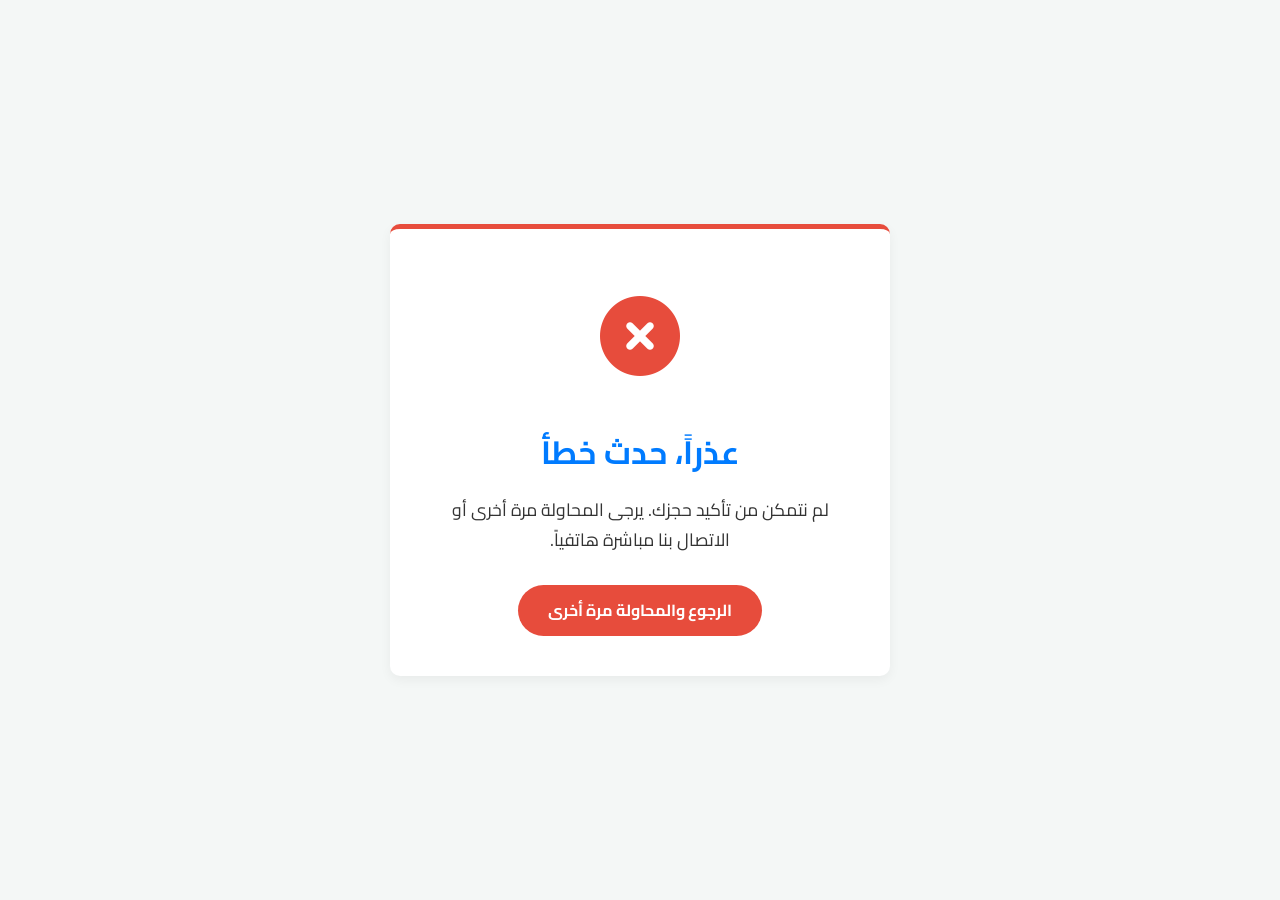
<file: booking_error.html>
<!DOCTYPE html>
<html lang="ar" dir="rtl">
  <head>
    <meta charset="UTF-8" />
    <meta name="viewport" content="width=device-width, initial-scale=1.0" />
    
    <title>خطأ في الحجز | فاميلي كلينك</title>
    <link rel="stylesheet" href="style.css" />
    <link
      rel="stylesheet"
      href="https://cdnjs.cloudflare.com/ajax/libs/font-awesome/6.5.2/css/all.min.css"
    />
    <style>
      /* تنسيقات خاصة بصفحة التأكيد */
      body {
        display: flex;
        justify-content: center;
        align-items: center;
        min-height: 100vh;
        background-color: var(--light-bg-color);
        font-family: 'Cairo', sans-serif;
      }
      .confirmation-card {
        background: var(--white-color);
        padding: 40px;
        border-radius: 10px;
        box-shadow: var(--box-shadow);
        text-align: center;
        max-width: 500px;
        margin: 20px;
        border-top: 5px solid #e74c3c; /* لون أحمر للخطأ */
      }
      .confirmation-icon {
        font-size: 5rem;
        color: #e74c3c;
        margin-bottom: 20px;
      }
      h2 {
        color: var(--primary-color);
        font-size: 2rem;
        margin-bottom: 15px;
      }
      p {
        font-size: 1.1rem;
        color: var(--text-color);
        margin-bottom: 30px;
      }
    </style>
  </head>
  <body>
    <div class="confirmation-card">
      <div class="confirmation-icon">
        <i class="fa-solid fa-circle-xmark"></i>
      </div>
      <h2>عذراً، حدث خطأ</h2>
      <p>
        لم نتمكن من تأكيد حجزك. يرجى المحاولة مرة أخرى أو الاتصال بنا مباشرة
        هاتفياً.
      </p>
      
      <a href="javascript:history.back()" class="btn" style="background-color: #e74c3c;"
        >الرجوع والمحاولة مرة أخرى</a
      >
    </div>
  </body>
</html>
</file>
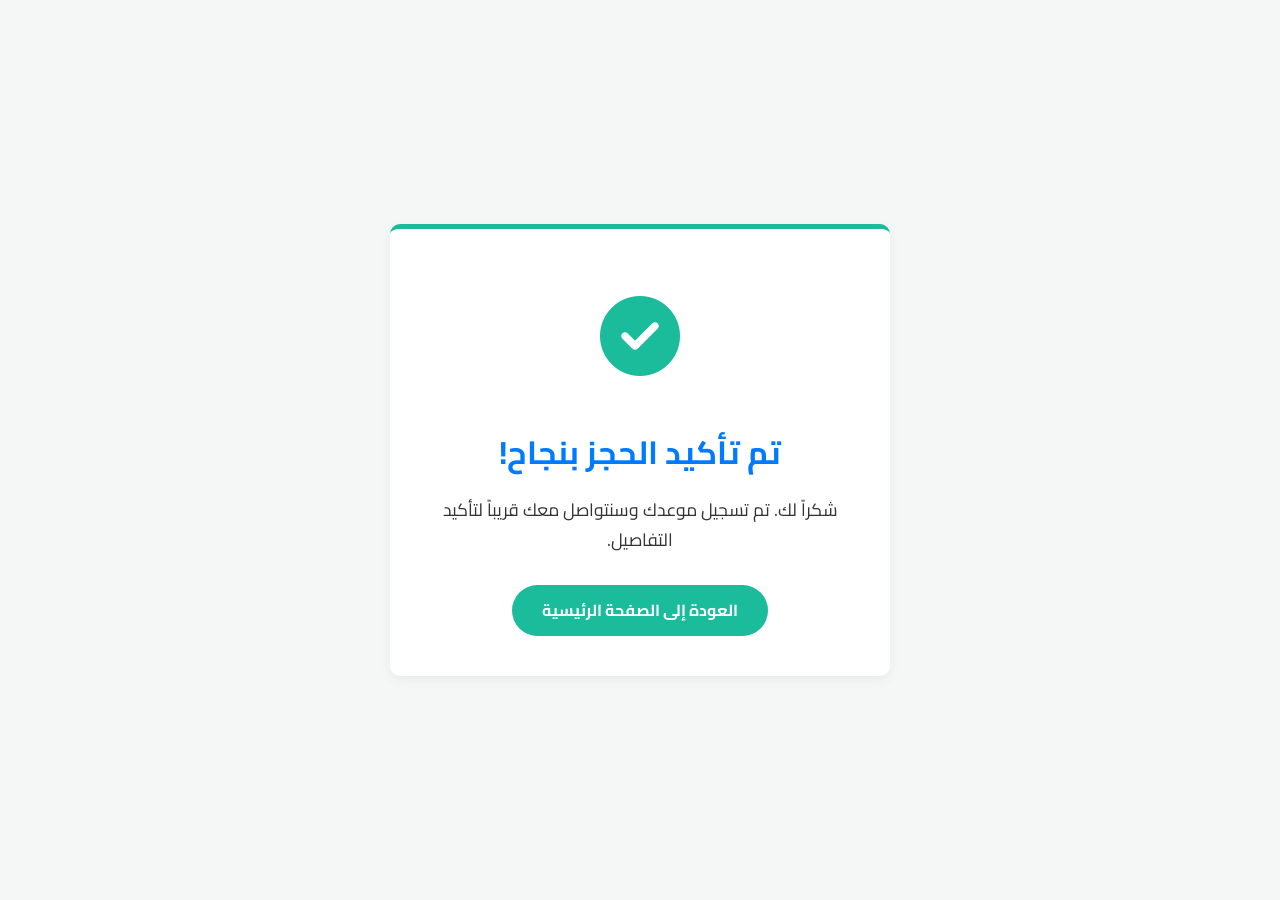
<file: booking_success.html>
<!DOCTYPE html>
<html lang="ar" dir="rtl">
  <head>
    <meta charset="UTF-8" />
    
    <meta name="viewport" content="width=device-width, initial-scale=1.0" />
    
    <title>تم تأكيد الحجز | فاميلي كلينك</title>
    <meta name="author" content="fouadgamil" />

    <link rel="canonical" href="https://your-website.com/booking_success.html" />

    <link rel="icon" href="images/favicon.png" type="image/png" />
    <link rel="apple-touch-icon" href="images/apple-touch-icon.png" />

    <meta property="og:title" content="تم تأكيد الحجز | فاميلي كلينك" />
    <meta property="og:description" content="صفحة تأكيد الحجز - عيادة فاميلي كلينك." />
    <meta property="og:type" content="website" />
    <meta property="og:url" content="https://your-website.com/booking_success.html" />
    <meta property="og:image" content="https://your-website.com/images/clinic_social_image.jpg" />
    <meta property="og:image:width" content="1200" />
    <meta property="og:image:height" content="630" />
    <meta property="og:site_name" content="Family Clinic" />

    <meta name="robots" content="noindex, nofollow" />

    <link rel="stylesheet" href="style.css" />
    <link
      rel="stylesheet"
      href="https://cdnjs.cloudflare.com/ajax/libs/font-awesome/6.5.2/css/all.min.css"
    />
    <style>
      /* تنسيقات خاصة بصفحة التأكيد */
      body {
        display: flex;
        justify-content: center;
        align-items: center;
        min-height: 100vh;
        background-color: var(--light-bg-color);
        font-family: 'Cairo', sans-serif;
      }
      .confirmation-card {
        background: var(--white-color);
        padding: 40px;
        border-radius: 10px;
        box-shadow: var(--box-shadow);
        text-align: center;
        max-width: 500px;
        margin: 20px;
        border-top: 5px solid var(--secondary-color); /* لون أخضر للنجاح */
      }
      .confirmation-icon {
        font-size: 5rem;
        color: var(--secondary-color);
        margin-bottom: 20px;
      }
      h2 {
        color: var(--primary-color);
        font-size: 2rem;
        margin-bottom: 15px;
      }
      p {
        font-size: 1.1rem;
        color: var(--text-color);
        margin-bottom: 30px;
      }
    </style>
  </head>
  <body>
    <div class="confirmation-card">
      <div class="confirmation-icon">
        <i class="fa-solid fa-circle-check"></i>
      </div>
      <h2>تم تأكيد الحجز بنجاح!</h2>
      <p>شكراً لك. تم تسجيل موعدك وسنتواصل معك قريباً لتأكيد التفاصيل.</p>
      
      <a href="index.html" class="btn">العودة إلى الصفحة الرئيسية</a>
    </div>
  </body>
</html>
</file>
<file: style.css>
/* --- (جديد) 1. استيراد الخطوط المميزة (Google Fonts) --- */
@import url('https://fonts.googleapis.com/css2?family=Cairo:wght@400;500;700&display=swap');
@import url('https://fonts.googleapis.com/css2?family=Poppins:wght@400;500;700&display=swap');

/* --- 2. متغيرات الألوان والأنماط العامة --- */
:root {
  --primary-color: #007bff; /* أزرق طبي احترافي */
  --primary-color-rgb: 0, 123, 255; /* جديد: نفس اللون بصيغة RGB */
  --secondary-color: #1abc9c; /* أخضر مائل للأزرق (مريح) */
  --text-color: #333; /* لون النص الرئيسي */
  --light-bg-color: #f4f7f6; /* لون خلفية فاتح للأقسام */
  --white-color: #ffffff;
  --box-shadow: 0 4px 12px rgba(0, 0, 0, 0.05);
}

* {
  box-sizing: border-box;
  margin: 0;
  padding: 0;
}

body {
  line-height: 1.7;
  background-color: var(--white-color);
  color: var(--text-color);
}

/* (جديد) التحكم في الخط والاتجاه بناءً على اللغة */
body.lang-ar {
  font-family: 'Cairo', sans-serif; /* <-- تم التغيير */
  direction: rtl;
}
body.lang-en {
  font-family: 'Poppins', sans-serif; /* <-- تم التغيير */
  direction: ltr;
}

.container {
  max-width: 1100px;
  margin: 0 auto;
  padding: 0 20px;
}

a {
  text-decoration: none;
  color: var(--primary-color);
}

ul {
  list-style: none;
}

section {
  padding: 60px 0;
}

section h3, .partners-section h2 {
  text-align: center;
  font-size: 2.2rem;
  color: var(--primary-color);
  margin-bottom: 40px;
  font-weight: 700;
}

/* --- 3. رأس الصفحة (Header) --- */
header {
  background: var(--white-color);
  padding: 15px 0;
  position: sticky;
  top: 0;
  z-index: 1000;
  transition: padding 0.3s ease, box-shadow 0.3s ease,
    background-color 0.3s ease;
}

header.scrolled {
  padding: 10px 0; 
  box-shadow: 0 4px 12px rgba(0, 0, 0, 0.08); 
  background-color: rgba(255, 255, 255, 0.98); 
  backdrop-filter: blur(5px); 
}

/* (معدل) تعديل هذا القسم ليتوسط القائمة */
header .container {
  display: flex;
  /* justify-content: space-between; <-- إزالة هذا السطر */
  align-items: center;
  gap: 30px; /* (جديد) إضافة فجوة بين اللوجو والقائمة */
}

/* --- (معدل) لوجو مائل ومزخرف --- */
.logo {
  font-size: 1.9rem;
  font-weight: 700;
  color: var(--primary-color);
  display: inline-block;
  transition: transform 0.3s ease;
  font-style: italic;
  text-shadow: 1px 1px 2px rgba(0, 0, 0, 0.1); 
  animation: pulseLogoGlow 3s infinite ease-in-out; 
  flex-shrink: 0; /* (جديد) منع اللوجو من الانضغاط */
}


.logo:hover {
  transform: scale(1.05);
}

@keyframes pulseLogoGlow {
  0% {
    text-shadow: 1px 1px 2px rgba(0, 0, 0, 0.1);
  }
  50% {
    text-shadow: 0 0 10px rgba(var(--primary-color-rgb), 0.7), 0 0 20px rgba(26, 188, 156, 0.3);
  }
  100% {
    text-shadow: 1px 1px 2px rgba(0, 0, 0, 0.1);
  }
}

/* (جديد) اجعل شريط التنقل يتمدد ليملأ الفراغ */
header nav {
  flex-grow: 1;
}

/* (معدل) اجعل القائمة بداخل شريط التنقل تتمدد */
header nav ul {
  display: flex;
  align-items: center;
  width: 100%; /* (جديد) اجعلها تملأ شريط التنقل */
  white-space: nowrap; /* (جديد) منع الروابط من النزول لسطر جديد */
}


/* (معدل) هذا هو التعديل الأساسي لحل مشكلة اللغة الإنجليزية */
header nav li {
  /* (جديد) التحكم في الهامش حسب اللغة */
  body.lang-ar & { margin-right: 20px; } /* <-- (معدل) تم التغيير من 25 إلى 20 */
  body.lang-en & { margin-left: 20px; } /* <-- (معدل) تم التغيير من 17 إلى 20 */
}

header nav a {
  color: var(--text-color);
  font-weight: 500;
  padding: 5px 0;
  border-bottom: 2px solid transparent;
  transition: color 0.3s, border-bottom-color 0.3s;
}

header nav a:hover,
header nav a.active {
  color: var(--primary-color);
  border-bottom-color: var(--primary-color);
}

/* --- (جديد) تصميم زر تبديل اللغة --- */
.lang-btn {
  background: var(--primary-color);
  color: var(--white-color);
  border: none;
  padding: 8px 12px;
  border-radius: 20px;
  cursor: pointer;
  font-family: 'Poppins', sans-serif; /* <-- تم التغيير */
  font-weight: 700;
  font-size: 0.9rem;
  transition: background-color 0.3s, transform 0.3s;
}
.lang-btn:hover {
  background-color: #0056b3;
  transform: scale(1.05);
}

/* --- 3.1 (معدل) تنظيم أيقونات الهيدر والفاصل --- */

/* (جديد) هذا هو الفاصل السحري 
   ابحث عن الـ li الذي يحتوي على زر اللغة وادفعها للنهاية */
header nav li:has(> #lang-toggle-btn) {
  /* (جديد) تطبيق الفاصل التلقائي (margin: auto) عليه */
  body.lang-ar & { 
    margin-right: auto;  /* ادفع هذا الزر إلى أقصى اليسار */
    margin-left: 0; /* إلغاء الهامش الافتراضي */
    padding: 0; /* (جديد) إلغاء الحشو */
  }
  body.lang-en & { 
    margin-left: auto; /* ادفع هذا الزر إلى أقصى اليمين */
    margin-right: 0; /* إلغاء الهامش الافتراضي */
    padding: 0; /* (جديد) إلغاء الحشو */
  }
}

/* (معدل) li الأيقونة الاجتماعية (صفحة index.html فقط) */
header nav li.header-social-icon {
  position: relative;
  /* (معدل) إزالة margin: auto من هنا */
  
  /* (جديد) فقط أضف مسافة *بين* الأيقونة وزر اللغة */
  body.lang-ar & { 
    margin-left: 15px; /* مسافة عن الزر الذي على يسارها */
    margin-right: 0; /* إلغاء الهامش الافتراضي */
    padding: 0; /* (جديد) إلغاء الحشو */
  }
  body.lang-en & { 
    margin-right: 15px; /* مسافة عن الزر الذي على يمينها */
    margin-left: 0; /* إلغاء الهامش الافتراضي */
    padding: 0; /* (جديد) إلغاء الحشو */
  }
}

/* (جديد) إزالة الفاصل الخطي (هذه القاعدة موجودة مسبقاً) */
header nav li.header-social-icon::before {
  display: none;
}


header nav li.header-social-icon a {
  display: inline-block;
  width: 36px; /* حجم أصغر للهيدر */
  height: 36px;
  background-color: rgba(var(--primary-color-rgb), 0.1);
  color: var(--primary-color);
  border-radius: 50%;
  text-align: center;
  line-height: 36px; /* لمطابقة الارتفاع */
  font-size: 1rem;
  transition: all 0.3s ease;
  border: none; /* إزالة الخط السفلي */
  padding: 0; /* إزالة الحشو الافتراضي للروابط */
}

header nav li.header-social-icon a:hover {
  background-color: var(--primary-color);
  color: var(--white-color);
  transform: scale(1.1);
  border: none; /* تأكيد إزالة الخط السفلي عند الـ hover */
}

header nav li.header-social-icon a i {
  line-height: 36px; /* لضمان التوسيط العمودي للأيقونة نفسها */
}


/* --- 4. القسم الترحيبي (Hero) --- */
.hero {
  background-image: linear-gradient(
      rgba(0, 123, 255, 0.7),
      rgba(0, 80, 160, 0.8)
    ),
    url('https://images.unsplash.com/photo-1576091160550-2173dba999ef?q=80&w=2070&auto-format&fit=crop');
  background-size: cover;
  background-position: center;
  color: var(--white-color);
  text-align: center;
  padding: 100px 0;
}

.hero h2 {
  font-size: 3rem;
  font-weight: 700;
  margin-bottom: 20px;
}

.hero p {
  font-size: 1.25rem;
  margin-bottom: 30px;
}

.btn {
  display: inline-block;
  background: var(--secondary-color);
  color: var(--white-color);
  padding: 12px 30px;
  border-radius: 50px; 
  font-weight: 700;
  text-transform: uppercase;
  border: none;
  cursor: pointer;
  transition: background-color 0.3s, transform 0.3s;
}

.btn:hover {
  background-color: #16a085;
  transform: translateY(-3px);
}

/* --- (جديد) قسم "من نحن" ورسالتنا ورؤيتنا --- */
#about {
  background-color: var(--white-color);
}

.about-content {
  max-width: 800px;
  margin: 0 auto 40px auto;
  text-align: center;
}

.about-content p {
  font-size: 1.15rem;
  color: #555;
  line-height: 1.8;
}

.mission-vision-grid {
  display: grid;
  grid-template-columns: repeat(auto-fit, minmax(300px, 1fr));
  gap: 30px;
  margin-top: 40px;
}

.mv-card {
  background: var(--light-bg-color);
  padding: 30px;
  border-radius: 10px;
  text-align: center;
  border-top: 4px solid var(--secondary-color);
  box-shadow: var(--box-shadow);
  transition: transform 0.3s, box-shadow 0.3s;
}

.mv-card:hover {
  transform: translateY(-5px);
  box-shadow: 0 10px 15px rgba(0,0,0,0.07);
}

.mv-icon {
  width: 70px;
  height: 70px;
  margin: 0 auto 20px auto;
  background-color: rgba(var(--primary-color-rgb), 0.1);
  border-radius: 50%;
  display: flex;
  align-items: center;
  justify-content: center;
}

.mv-icon i {
  font-size: 2rem;
  color: var(--primary-color);
}

.mv-card h4 {
  color: var(--primary-color);
  font-size: 1.5rem;
  margin-bottom: 10px;
}

.mv-card p {
  font-size: 1rem;
  color: #555;
}


/* --- 5. قسم الخدمات (Services) --- */
#services {
  background-color: var(--light-bg-color);
}

.service-grid {
  display: grid;
  grid-template-columns: repeat(auto-fit, minmax(300px, 1fr));
  gap: 30px;
}

.service-card {
  background: var(--white-color);
  border-radius: 10px;
  box-shadow: var(--box-shadow);
  text-align: center;
  padding: 30px;
  transition: transform 0.3s, box-shadow 0.3s;
}

.service-card:hover {
  transform: translateY(-10px);
  box-shadow: 0 10px 20px rgba(0, 0, 0, 0.1);
}

/* --- (تعديل) لجعل الأيقونات تقبل SVG --- */
.service-card .service-icon {
  width: 80px;
  height: 80px;
  margin: 0 auto 25px auto;
  background-color: rgba(var(--primary-color-rgb), 0.1); 
  border-radius: 50%; 
  display: flex;
  align-items: center;
  justify-content: center;
  transition: all 0.3s ease;
  padding: 18px; /* (جديد) هام لضبط حجم الـ SVG */
}

/* (معدل) استهداف "i" و "svg" */
.service-card .service-icon i,
.service-card .service-icon svg {
  font-size: 2.5rem; /* للأيقونات القديمة */
  color: var(--primary-color); 
  width: 100%; /* (جديد) لجعل الـ SVG يملأ الدائرة */
  height: 100%; /* (جديد) */
  fill: var(--primary-color); /* (جديد) لتلوين الـ SVG */
  transition: all 0.3s ease;
}

.service-card:hover .service-icon {
  background-color: var(--primary-color); 
}

/* (معدل) استهداف "i" و "svg" عند الـ hover */
.service-card:hover .service-icon i,
.service-card:hover .service-icon svg {
  color: var(--white-color); 
  fill: var(--white-color); /* (جديد) لتلوين الـ SVG بالأبيض */
}
/* --- نهاية تعديل أيقونات الخدمات --- */


.service-card h4 {
  color: var(--primary-color);
  font-size: 1.5rem;
  margin-bottom: 10px;
}

/* --- 6. قسم الأطباء (Doctors) --- */
#doctors {
  background-color: var(--white-color);
  background-image: url('https://www.toptal.com/designers/subtlepatterns/uploads/plus.png');
  background-repeat: repeat;
}

.doctor-grid {
  display: grid;
  grid-template-columns: repeat(auto-fit, minmax(300px, 1fr));
  gap: 30px;
}

.doctor-card {
  background: var(--white-color);
  border-radius: 10px;
  box-shadow: var(--box-shadow);
  padding: 20px;
  border-top: 5px solid var(--secondary-color);
}

.doctor-card h4 {
  color: var(--primary-color);
  font-size: 1.6rem;
  margin-bottom: 10px;
}

.doctor-card p {
  font-size: 1.1rem;
  color: #555;
}

/* --- 7. قسم حجز المواعيد (Appointment) --- */
#appointment {
  background-color: var(--light-bg-color);
}

/* --- (جديد) قسم شركات التأمين --- */
.partners-section {
  padding: 60px 0;
  background-color: #ffffff;
}

.logo-grid {
  display: grid;
  grid-template-columns: repeat(auto-fit, minmax(150px, 1fr));
  gap: 30px;
  align-items: center;
  justify-items: center;
}

.logo-item {
  text-align: center;
  transition: transform 0.3s ease;
}

.logo-item:hover {
  transform: scale(1.1);
}

.logo-circle {
  width: 130px;
  height: 130px;
  border-radius: 50%;
  background-color: #f4f7f6;
  border: 1px solid #eee;
  display: flex;
  align-items: center;
  justify-content: center;
  overflow: hidden;
  margin: 0 auto 15px auto;
  box-shadow: 0 4px 10px rgba(0, 0, 0, 0.05);
}

.logo-circle img {
  max-width: 90%;
  max-height: 90%;
  object-fit: contain;
}

.logo-item h4 {
  color: var(--text-color);
  font-size: 1.1rem;
  font-weight: 700;
}
/* --- نهاية قسم شركات التأمين --- */


/* --- 8. قسم التواصل (Contact) --- */
#contact {
  background-color: var(--primary-color);
  color: var(--white-color);
  text-align: center;
}

#contact h3 {
  color: var(--white-color);
}

#contact p {
  font-size: 1.15rem;
  margin-bottom: 10px;
}

/* --- 9. تذييل الصفحة (Footer) --- */
footer {
  background: #333;
  color: #aaa;
  text-align: center;
  padding: 25px 0;
}

footer p {
  margin: 0;
}

/* --- (جديد) تنسيق خريطة الموقع --- */
.map-container {
  margin-top: 30px;
  border-radius: 10px;
  overflow: hidden; /* لإخفاء زوايا الخريطة وتطبيق التدوير */
  box-shadow: 0 5px 15px rgba(0, 0, 0, 0.1);
  border: 3px solid var(--white-color); /* (اختياري) لإضافة إطار أبيض حول الخريطة */
}

.map-container iframe {
  display: block; /* لإزالة أي مسافات إضافية أسفل الخريطة */
  width: 100%;
  border: 0;
}

/* --- (جديد) تنسيق زر قائمة الموبايل (الهامبرجر) --- */
.menu-toggle {
  display: none; /* إخفاء الزر على الكمبيوتر */
  background: none;
  border: none;
  font-size: 1.8rem;
  color: var(--primary-color);
  cursor: pointer;
}


/* --- 10. التجاوب مع الشاشات (Responsive) --- */
@media (max-width: 768px) {
  header .container {
    flex-direction: column;
    text-align: center;
    gap: 15px; /* (معدل) تقليل الفجوة في الموبايل */
  }

  /* === (جديد) كود قائمة الموبايل === */
  .menu-toggle {
    display: block;
    order: -1; /* يجعله يسبق القائمة في الترتيب */
    margin-bottom: 15px; 
  }

  header nav {
    width: 100%;
    display: none; /* إخفاء القائمة افتراضياً */
  }

  header nav.is-active {
    display: block; /* إظهار القائمة عند الضغط */
  }
  /* === نهاية كود قائمة الموبايل === */


  header nav ul {
    flex-direction: column;
    margin-top: 0; /* (معدل) */
    width: 100%; /* (مهم) لضمان التوسيط في الموبايل */
    white-space: normal; /* (جديد) السماح بالالتفاف في الموبايل */
  }

  header nav li {
    /* (جديد) إزالة الهوامش الجانبية في الموبايل */
    margin-right: 0 !important;
    margin-left: 0 !important;
    margin-bottom: 10px;
  }

  /* (جديد) تعديل أيقونة الهيدر في الموبايل */
  header nav li.header-social-icon {
    margin-bottom: 15px; /* مسافة إضافية */
  }
  
  /* (جديد) تعديل زر اللغة في الموبايل */
  header nav li:has(> #lang-toggle-btn) {
     margin-bottom: 10px;
  }
  

  .hero h2 {
    font-size: 2.2rem;
  }

  .hero p {
    font-size: 1.1rem;
  }

  section h3, .partners-section h2 {
    font-size: 1.8rem;
  }
  
  .logo-grid {
    grid-template-columns: repeat(auto-fit, minmax(120px, 1fr));
    gap: 20px;
  }
  .logo-circle {
    width: 100px;
    height: 100px;
  }
  .logo-item h4 {
    font-size: 0.9rem;
  }
}

/* تحسين لبطاقات الأطباء التي أصبحت روابط */
.doctor-grid a {
  display: block;
  text-decoration: none;
  color: inherit;
}

.doctor-grid a .doctor-card:hover {
  transform: translateY(-5px);
  box-shadow: 0 8px 15px rgba(0, 123, 255, 0.2);
}

/* --- 11. تصميم صفحات الحجز الحديثة --- */
.booking-section {
  min-height: calc(100vh - 100px);
  display: flex;
  align-items: center;
  padding: 80px 0;
  position: relative;
  /* (جديد) تعديل اتجاه الخلفية */
  body.lang-ar & {
    background: linear-gradient( to left, var(--light-bg-color) 50%, var(--white-color) 50% );
  }
  body.lang-en & {
    background: linear-gradient( to right, var(--light-bg-color) 50%, var(--white-color) 50% );
  }
}

.booking-section::before {
  content: '';
  position: absolute;
  top: 0;
  width: 250px;
  height: 250px;
  background-color: rgba(var(--primary-color-rgb), 0.1);
  z-index: 1;
  opacity: 0.3;
  /* (جديد) تعديل اتجاه الديكور */
  body.lang-ar & {
    right: 0;
    border-radius: 50% 0 0 50%;
    transform: translate(50%, -50%);
  }
  body.lang-en & {
    left: 0;
    border-radius: 0 50% 50% 0;
    transform: translate(-50%, -50%);
  }
}

.booking-content-wrapper {
  max-width: 1000px;
  margin: 0 auto;
  background: var(--white-color);
  box-shadow: 0 15px 30px rgba(0, 0, 0, 0.1);
  border-radius: 15px;
  display: flex;
  overflow: hidden;
  z-index: 10;
}

.booking-info-panel {
  flex: 1;
  background-color: var(--primary-color);
  color: var(--white-color);
  padding: 30px;
  text-align: center;
  position: relative;
}

.booking-info-panel h3 {
  color: var(--white-color);
  font-size: 1.5rem;
  margin-bottom: 5px;
}

.booking-info-panel p {
  font-size: 1.1rem;
  opacity: 0.9;
}

.doctor-photo-circle {
  width: 150px;
  height: 150px;
  border-radius: 50%;
  overflow: hidden;
  margin: 20px auto;
  border: 5px solid var(--secondary-color);
}

.doctor-photo-circle img {
  width: 100%;
  height: 100%;
  object-fit: cover;
}

.booking-form-panel {
  flex: 2;
  padding: 40px;
  background-color: var(--light-bg-color);
}

.booking-form-panel h3 {
  /* (جديد) تعديل اتجاه النص */
  body.lang-ar & { text-align: right; }
  body.lang-en & { text-align: left; }
  
  color: var(--text-color);
  border-bottom: 2px solid var(--secondary-color);
  padding-bottom: 10px;
  margin-bottom: 25px;
}

/* تنسيقات النموذج (لصفحات الحجز) */
.booking-form-panel #appointment-form input,
.booking-form-panel #appointment-form select,
.booking-form-panel #appointment-form button {
  width: 100%;
  padding: 12px 15px;
  margin-bottom: 15px;
  border: 1px solid #ddd;
  border-radius: 8px;
  font-size: 1rem;
  box-shadow: inset 0 1px 3px rgba(0, 0, 0, 0.05);
  transition: border-color 0.3s ease, box-shadow 0.3s ease;
  
  /* (جديد) تطبيق الخط المناسب للنموذج */
  body.lang-ar & { font-family: 'Cairo', sans-serif; } /* <-- تم التغيير */
  body.lang-en & { font-family: 'Poppins', sans-serif; } /* <-- تم التغيير */
}

.booking-form-panel #appointment-form input:focus,
.booking-form-panel #appointment-form select:focus {
  outline: none;
  border-color: var(--primary-color);
  box-shadow: 0 0 5px rgba(0, 123, 255, 0.3);
}

.booking-form-panel #appointment-form button {
  background: var(--primary-color);
  color: var(--white-color);
  cursor: pointer;
  transition: background-color 0.3s;
}
.booking-form-panel #appointment-form button:hover {
  background: #0056b3;
}

/* تجاوب صفحات الحجز */
@media (max-width: 850px) {
  .booking-section {
    background: var(--light-bg-color);
  }
  .booking-content-wrapper {
    flex-direction: column;
    margin: 20px;
  }
  .booking-info-panel {
    order: -1;
    border-radius: 15px 15px 0 0;
    padding: 20px;
  }
  .booking-form-panel {
    padding: 30px 20px;
  }
}

/* --- 12. تنسيق القائمة المنسدلة (Dropdown Menu) --- */
header nav ul li.dropdown {
  position: relative;
  display: inline-block;
}

header nav ul li.dropdown a.dropbtn {
  position: relative;
  /* (جديد) تعديل الحشو لاتجاه السهم */
  body.lang-ar & { padding-left: 25px; padding-right: 10px; } /* <-- (معدل) */
  body.lang-en & { padding-right: 25px; padding-left: 10px; } /* <-- (معدل) */
}

header nav ul li.dropdown a.dropbtn::after {
  content: '▼';
  font-size: 0.6em;
  position: absolute;
  top: 50%;
  transform: translateY(-50%);
  transition: transform 0.3s ease;
  /* (جديد) تعديل مكان السهم */
  body.lang-ar & { left: 8px; right: auto; } /* <-- (معدل) */
  body.lang-en & { right: 8px; left: auto; } /* <-- (معدل) */
}

.dropdown-content {
  display: none;
  position: absolute;
  background-color: var(--white-color);
  min-width: 180px;
  box-shadow: var(--box-shadow);
  z-index: 200;
  top: 100%;
  border-radius: 5px;
  border-top: 3px solid var(--secondary-color);
  /* (جديد) تعديل مكان القائمة المنسدلة */
  body.lang-ar & { right: 0; }
  body.lang-en & { left: 0; }
}

.dropdown-content a {
  color: var(--text-color);
  padding: 12px 16px;
  text-decoration: none;
  display: block;
  font-weight: 500;
  transition: background-color 0.3s ease, color 0.3s ease, transform 0.3s ease;
  transform: translateX(0);
  /* (جديد) تعديل اتجاه النص والحركة */
  body.lang-ar & { text-align: right; }
  body.lang-en & { text-align: left; }
}

body.lang-ar .dropdown-content a:hover {
  background-color: var(--light-bg-color);
  color: var(--primary-color);
  transform: translateX(-5px);
}
body.lang-en .dropdown-content a:hover {
  background-color: var(--light-bg-color);
  color: var(--primary-color);
  transform: translateX(5px);
}


header nav ul li.dropdown:hover .dropdown-content {
  display: block;
}

header nav ul li.dropdown:hover a.dropbtn::after {
  transform: translateY(-50%) rotate(180deg);
}

/* --- تصحيح سهم حقل اختيار (Select Arrow Fix) --- */
#appointment-form select {
  appearance: none;
  -webkit-appearance: none;
  -moz-appearance: none;
  background-image: url("data:image/svg+xml,%3Csvg xmlns='http://www.w3.org/2000/svg' viewBox='0 0 20 20'%3E%3Cpath d='M9.293 12.95l.707.707L15.657 8l-1.414-1.414L10 10.828 5.757 6.586 4.343 8z' fill='%23333'/%3E%3C/svg%3E");
  background-repeat: no-repeat;
  background-size: 15px;
  /* (جديد) تعديل مكان السهم والحشو */
  body.lang-ar & {
    background-position: left 15px center;
    padding-left: 40px !important;
  }
  body.lang-en & {
    background-position: right 15px center;
    padding-right: 40px !important;
  }
}

/* --- 13. تنسيق قسم الدفع الإلكتروني (InstaPay) --- */
.payment-method-group {
  margin-bottom: 20px;
  border: 1px solid #ddd;
  padding: 15px;
  border-radius: 8px;
  background-color: var(--white-color);
}

.instapay-details {
  display: none; 
  background-color: var(--light-bg-color);
  padding: 15px;
  border-radius: 8px;
  margin-top: 15px; /* (معدل) */
  /* (جديد) تعديل اتجاه الحدود */
  body.lang-ar & { border-right: 4px solid var(--secondary-color); }
  body.lang-en & { border-left: 4px solid var(--secondary-color); }
}

.instapay-details h4 {
  color: var(--secondary-color);
  margin-top: 0;
  font-size: 1.1rem;
}

.instapay-details p {
  margin: 5px 0;
  font-size: 0.95rem;
}

.instapay-details .important-note {
  font-weight: bold;
  color: #e74c3c;
  margin-top: 10px;
  border-top: 1px dashed #ccc;
  padding-top: 8px;
}

/* --- (جديد) تنسيق حقل رفع كارنيه التأمين --- */
.insurance-upload-details {
  background-color: var(--light-bg-color);
  padding: 15px;
  border-radius: 8px;
  margin-top: 10px;
  margin-bottom: 15px;
  
  /* (جديد) تعديل اتجاه الحدود (بلون مختلف عن الدفع) */
  body.lang-ar & { border-right: 4px solid var(--primary-color); }
  body.lang-en & { border-left: 4px solid var(--primary-color); }
}
/* --- نهاية الإضافة --- */


/* --- 14. (جديد) تصميم حقل التاريخ والوقت الرقمي --- */

.datetime-input-wrapper {
  position: relative;
  display: flex;
  align-items: center;
  padding: 0 15px;
  margin-bottom: 15px;
  border: 1px solid #ddd;
  border-radius: 8px;
  background-color: var(--white-color);
  box-shadow: inset 0 1px 3px rgba(0, 0, 0, 0.05);
}
.datetime-input-wrapper:focus-within {
  border-color: var(--primary-color);
  box-shadow: 0 0 5px rgba(0, 123, 255, 0.3);
}

.datetime-input-wrapper svg {
  color: var(--primary-color);
  flex-shrink: 0;
  opacity: 0.6;
  /* (جديد) تعديل مكان الأيقونة */
  body.lang-ar & { margin-left: 10px; }
  body.lang-en & { margin-right: 10px; }
}

.datetime-input-wrapper input[type='text'] {
  flex: 1;
  border: none;
  outline: none;
  padding: 12px 0;
  background: transparent;
  font-size: 1rem;
  color: var(--text-color);
  box-shadow: none;
  width: 100%;
  cursor: pointer;
  /* (جديد) تطبيق الخط المناسب */
  body.lang-ar & { font-family: 'Cairo', sans-serif; } /* <-- تم التغيير */
  body.lang-en & { font-family: 'Poppins', sans-serif; } /* <-- تم التغيير */
}

.booking-form-panel #appointment-form .datetime-input-wrapper input {
  width: auto;
}

/* --- 15. تخصيص ألوان Flatpickr (الشكل العصري) --- */
.flatpickr-calendar {
  font-family: 'Cairo', sans-serif; /* <-- تم التغيير */
  border-radius: 8px;
  box-shadow: 0 5px 15px rgba(0, 0, 0, 0.1);
  z-index: 99999;
}
/* (جديد) تعديل اتجاه التقويم للإنجليزية */
body.lang-en .flatpickr-calendar {
  direction: ltr;
  font-family: 'Poppins', sans-serif; /* <-- تم التغيير */
}
body.lang-ar .flatpickr-calendar {
  direction: rtl;
  font-family: 'Cairo', sans-serif; /* <-- تم التغيير */
}
body.lang-ar .flatpickr-time {
  direction: ltr; /* الوقت دائماً LTR */
}
body.lang-en .flatpickr-time {
  direction: ltr;
}


.flatpickr-day.selected,
.flatpickr-day.startRange,
.flatpickr-day.endRange {
  background: var(--secondary-color) !important;
  border-color: var(--secondary-color) !important;
  color: var(--white-color);
}
.flatpickr-day.selected:hover,
.flatpickr-day.startRange:hover,
.flatpickr-day.endRange:hover {
  background: #16a085 !important;
  border-color: #16a085 !important;
}

.flatpickr-day.today {
  border-color: var(--primary-color) !important;
  font-weight: bold;
}
.flatpickr-day.today:hover {
  background: var(--primary-color) !important;
  color: #fff;
}

.flatpickr-day:hover,
.flatpickr-day.inRange {
  background: rgba(var(--primary-color-rgb), 0.1) !important;
  border-color: rgba(var(--primary-color-rgb), 0.1) !important;
}

.flatpickr-day.flatpickr-disabled {
  color: #ccc !important;
  background: #f9f9f9 !important;
  cursor: not-allowed;
}

.flatpickr-time input::-webkit-outer-spin-button,
.flatpickr-time input::-webkit-inner-spin-button {
  -webkit-appearance: none;
  margin: 0;
}
.flatpickr-time .flatpickr-am-pm,
.flatpickr-time .flatpickr-hour,
.flatpickr-time .flatpickr-minute {
  -moz-appearance: textfield;
}

/* --- 16. (جديد) تنسيقات التحقق من النموذج (Validation) --- */

form input:invalid {
  box-shadow: none;
}

form input.invalid {
  border-color: #e74c3c; 
  background-color: #fef7f7; 
}

form input.valid {
  border-color: #2ecc71; 
}

.error-message {
  color: #e74c3c;
  font-size: 0.85rem;
  margin-top: -10px;
  margin-bottom: 10px;
  display: none; 
  /* (جديد) تعديل اتجاه رسالة الخطأ */
  body.lang-ar & { text-align: right; }
  body.lang-en & { text-align: left; }
}

form input.invalid + .error-message {
  display: block;
}

/* --- 17. (جديد) تأثيرات تفاعلية دقيقة --- */

.btn:active {
  transform: translateY(1px) scale(0.98); 
  box-shadow: 0 2px 5px rgba(0, 0, 0, 0.1);
}

/* --- (جديد) أكواد قسم آراء العملاء (من index.html) --- */
.testimonials {
  background-color: var(--light-bg-color);
  padding: 60px 0;
  position: relative;
  overflow: hidden;
}
.testimonials::before {
  content: '\f10d';
  font-family: 'Font Awesome 6 Free';
  font-weight: 900;
  position: absolute;
  top: 40px;
  font-size: 10rem;
  color: rgba(var(--primary-color-rgb), 0.05);
  z-index: 1;
  transform: rotate(10deg);
}
body.lang-ar .testimonials::before { right: 40px; }
body.lang-en .testimonials::before { left: 40px; }

.testimonial-grid {
  display: grid;
  grid-template-columns: repeat(auto-fit, minmax(300px, 1fr));
  gap: 30px;
  position: relative;
  z-index: 2;
}
.testimonial-card {
  background: var(--white-color);
  border-radius: 10px;
  padding: 30px;
  box-shadow: var(--box-shadow);
  transition: transform 0.3s, box-shadow 0.3s;
}
body.lang-ar .testimonial-card { border-right: 5px solid var(--secondary-color); }
body.lang-en .testimonial-card { border-left: 5px solid var(--secondary-color); }

.testimonial-card:hover {
  transform: translateY(-5px);
  box-shadow: 0 10px 15px rgba(0,0,0,0.08);
}
.testimonial-card .rating { margin-bottom: 15px; color: #f39c12; }
.testimonial-card .rating i { margin-left: 2px; }
.testimonial-card .quote {
  font-size: 1.1rem;
  font-style: italic;
  color: #555;
  margin-bottom: 20px;
  position: relative;
}
.testimonial-card .quote::before {
  content: '“';
  font-size: 1.5rem;
  color: var(--primary-color);
  position: absolute;
  top: -10px;
}
.testimonial-card .quote::after {
  content: '”';
  font-size: 1.5rem;
  color: var(--primary-color);
  position: absolute;
  bottom: -10px;
}
body.lang-ar .testimonial-card .quote::before { right: -15px; }
body.lang-en .testimonial-card .quote::before { left: -15px; }
body.lang-ar .testimonial-card .quote::after { left: 0; }
body.lang-en .testimonial-card .quote::after { right: 0; }

.testimonial-card .author {
  font-weight: 700;
  color: var(--primary-color);
  font-size: 1rem;
}
body.lang-ar .testimonial-card .author { text-align: left; }
body.lang-en .testimonial-card .author { text-align: right; }

/* --- 18. (جديد) تصميم روابط التواصل الاجتماعي في الفوتر --- */

footer .container {
  display: flex;
  flex-direction: column;
  align-items: center;
}

footer .social-links {
  text-align: center;
  margin-bottom: 20px; 
}

footer .social-icon {
  display: inline-block;
  width: 44px; 
  height: 44px;
  background-color: rgba(255, 255, 255, 0.1); 
  color: var(--white-color); 
  border: 2px solid rgba(255, 255, 255, 0.1);
  border-radius: 50%; 
  line-height: 42px; 
  text-align: center;
  font-size: 1.2rem; 
  margin: 0 8px;
  transition: all 0.3s ease;
}

footer .social-icon:hover {
  background-color: var(--white-color); 
  color: #3b5998; /* لون الفيسبوك */
  transform: translateY(-5px) scale(1.05); 
  box-shadow: 0 4px 10px rgba(0, 0, 0, 0.2);
}
/* --- 19. (جديد) تنسيق مربعات اختيار الوقت --- */

#time-slots-container {
  margin-top: 15px;
  border: 1px solid #ddd;
  border-radius: 8px;
  background: var(--white-color);
  padding: 15px;
}

#time-slots-container h4 {
  color: var(--primary-color);
  font-size: 1.1rem;
  font-weight: 700;
  margin-top: 10px;
  margin-bottom: 10px;
  /* (جديد) تعديل اتجاه النص */
  body.lang-ar & { text-align: right; }
  body.lang-en & { text-align: left; }
}

#time-slots-container h4:first-child {
  margin-top: 0;
}

.slots-grid {
  display: grid;
  grid-template-columns: repeat(auto-fill, minmax(90px, 1fr));
  gap: 10px;
}

.time-slot-box {
  background-color: var(--light-bg-color);
  border: 2px solid #eee;
  border-radius: 8px;
  padding: 10px;
  text-align: center;
  cursor: pointer;
  font-weight: 700;
  color: var(--text-color);
  transition: all 0.2s ease;
  font-family: 'Poppins', sans-serif; /* (جديد) خط واضح للأرقام */
  font-size: 1rem;
}

.time-slot-box:hover {
  border-color: var(--secondary-color);
  background-color: #f0f9f8;
  color: var(--secondary-color);
}

.time-slot-box.selected {
  background-color: var(--secondary-color);
  border-color: var(--secondary-color);
  color: var(--white-color);
  transform: scale(1.05);
  box-shadow: 0 0 15px rgba(26, 188, 156, 0.7);
}

.time-slot-box.disabled {
  background-color: #f9f9f9;
  border-color: #eee;
  color: #bbb;
  cursor: not-allowed;
  text-decoration: line-through;
}

.time-slot-box.disabled:hover {
  transform: none;
  box-shadow: none;
}

/* (جديد) إخفاء رسالة الخطأ الافتراضية للوقت */
#time-error-message {
  display: none;
}
#time-error-message.show {
  display: block;
}

/* --- 21. (جديد) تنسيق صندوق تفاصيل السعر الديناميكي --- */
.price-details-display {
  background-color: var(--light-bg-color);
  padding: 15px;
  border-radius: 8px;
  margin-top: 10px; /* يظهر تحت القائمة المنسدلة */
  margin-bottom: 15px;
  display: none; /* يبدأ مخفياً */
  
  /* تعديل اتجاه الحدود */
  body.lang-ar & { border-right: 4px solid #f39c12; }
  body.lang-en & { border-left: 4px solid #f39c12; }
}

.price-details-display p {
  margin: 0 0 5px 0;
  font-size: 1rem;
  color: var(--text-color);
  font-weight: 700;
}

.price-details-display .important-note {
  font-weight: bold;
  color: #e74c3c;
  margin-top: 10px;
  border-top: 1px dashed #ccc;
  padding-top: 8px;
  font-size: 0.9rem;
}
/* --- نهاية الإضافة --- */
/* --- تنسيق صفحة ملف الطبيب (اللي بنصلحه دلوقتي) --- */

/* 1. ده كود الديسكتوب (اللي إنت مسحته من الخطوة الأولى) */
.profile-details {
  display: flex;
  gap: 40px;
  align-items: flex-start;
}

.profile-details .info-block {
  flex: 2; /* كتلة الكلام تاخد مساحة أكبر */
}

.profile-details .image-block {
  flex: 1; /* كتلة الصورة تاخد مساحة أقل */
  min-width: 250px;
}

/* 2. (مهم جداً) ده كود الموبايل اللي هيظبط الشكل */
@media (max-width: 768px) {
  .profile-details {
    /* دي أهم واحدة: 
      بتقوله اقلبهم "عمودي" + "اعكس ترتيبهم"
      عشان الصورة والزرار يطلعوا فوق زي ما إنت عايز
    */
    flex-direction: column-reverse; 
    gap: 20px; /* بنقلل المسافة شوية في الموبايل */
  }

  /* (اختياري) الكود ده عشان يخلي الصورة والزرار في النص */
  .profile-details .image-block {
    width: 100%;
    margin: 0 auto; /* توسيط الكتلة نفسها */
  }
  
  .profile-details .image-block img {
     display: block;
     margin: 0 auto; /* توسيط الصورة جوه الكتلة */
  }

  .profile-details .image-block a.btn {
    width: 100%; /* خلي الزرار ياخد 100% من عرض كتلة الصورة */
    max-width: 350px; /* ممكن تحدد عرض أقصى للزرار */
  }
}
</file>
